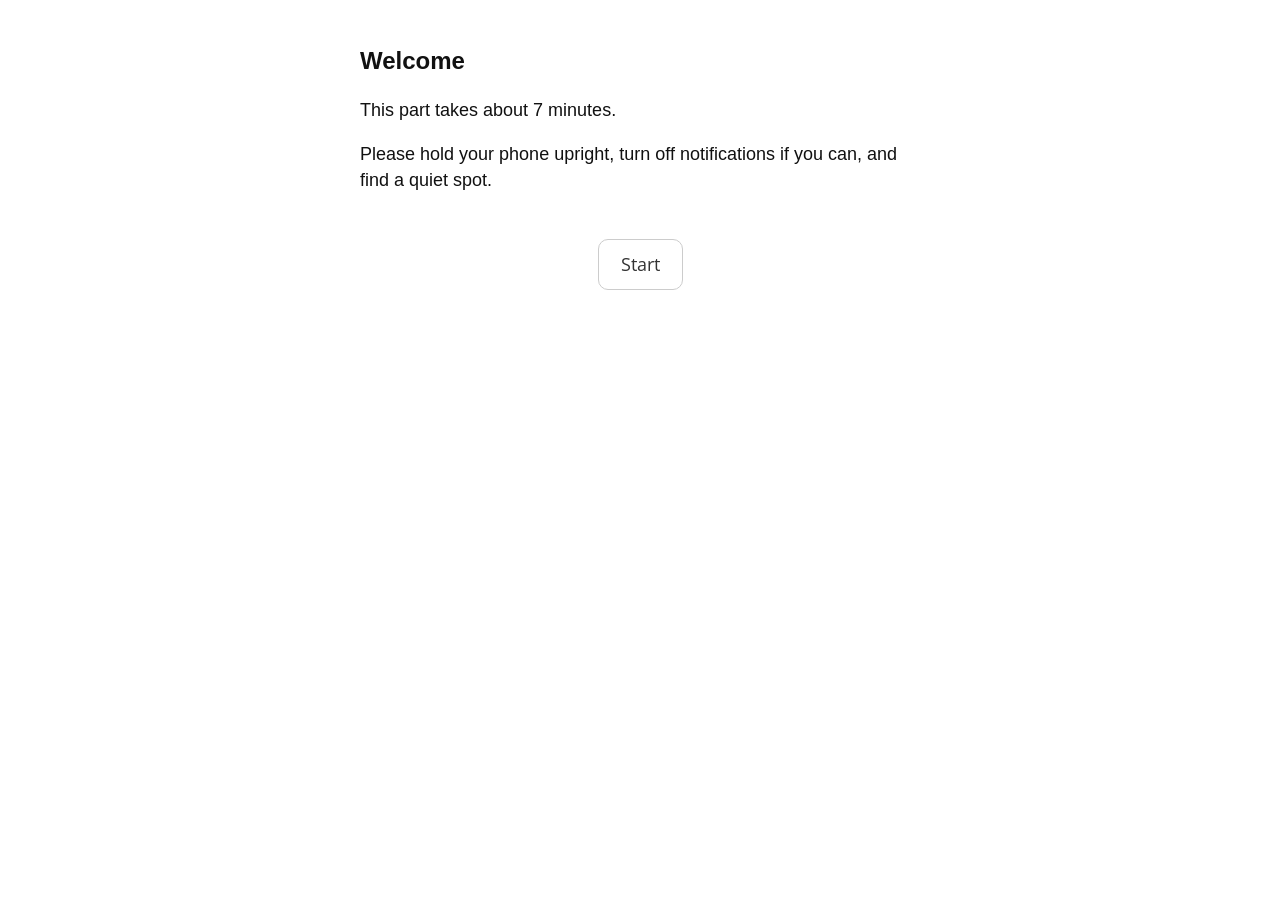
<file: index.html>
<!doctype html>
<html lang="en">
<head>
  <meta charset="utf-8">
  <meta name="viewport" content="width=device-width, initial-scale=1, maximum-scale=1, user-scalable=no, viewport-fit=cover">
  <meta name="apple-mobile-web-app-capable" content="yes">
  <title>Faces and Words</title>
  <link rel="stylesheet" href="lib/jspsych.css">
  <link rel="stylesheet" href="style.css">
</head>
<body>
  <script src="lib/jspsych.js"></script>
  <script src="lib/plugin-html-keyboard-response.js"></script>
  <script src="lib/plugin-html-button-response.js"></script>
  <script src="lib/plugin-instructions.js"></script>
  <script src="lib/plugin-preload.js"></script>
  <script src="config.js"></script>
  <script src="stimuli/stimuli.js"></script>
  <script src="sequence.js"></script>
  <script src="plugins.js"></script>
  <script src="task.js"></script>
</body>
</html>
</file>
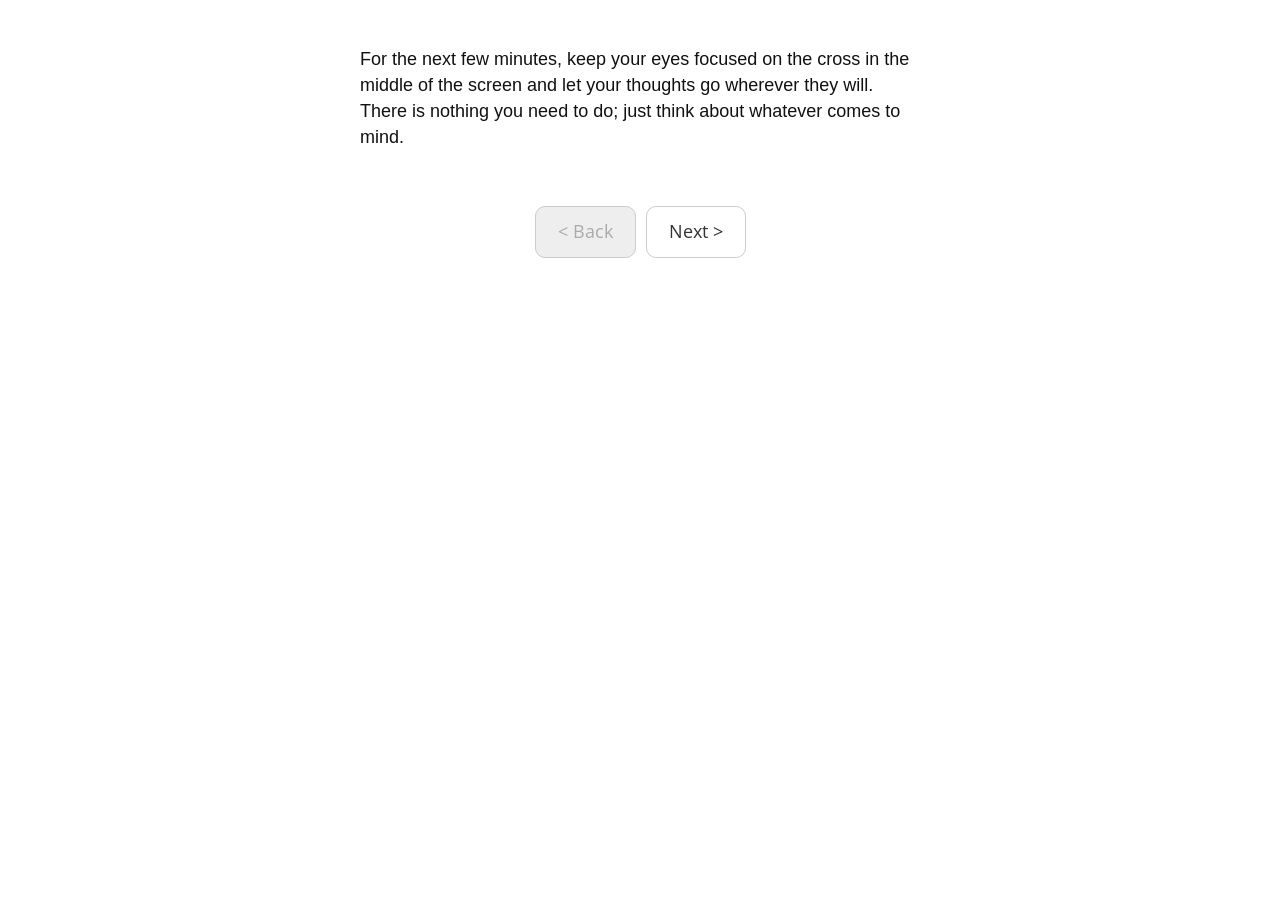
<file: rest-study/index.html>
<!doctype html>
<html lang="en">
<head>
  <meta charset="utf-8">
  <meta name="viewport" content="width=device-width, initial-scale=1, maximum-scale=1, user-scalable=no, viewport-fit=cover">
  <title>Rest Study</title>
  <link rel="stylesheet" href="../lib/jspsych.css">
  <link rel="stylesheet" href="../style.css">
</head>
<body>
  <script src="../lib/jspsych.js"></script>
  <script src="../lib/plugin-html-keyboard-response.js"></script>
  <script src="../lib/plugin-instructions.js"></script>
  <script src="../sequence.js"></script>
  <script src="../plugins.js"></script>
  <script src="config_rest.js"></script>
  <script src="rest_study.js"></script>
</body>
</html>
</file>
<file: style.css>
/* style.css — pre-pilot task shell. Mobile-first; desktop gets the same layout. */
:root { --bg: #ffffff; --fg: #111; --zone: #f0f0f0; --zone-active: #cfe3ff; --dim: #999; }
html, body { height: 100%; margin: 0; background: var(--bg); color: var(--fg);
  -webkit-user-select: none; user-select: none; -webkit-touch-callout: none;
  touch-action: manipulation; overscroll-behavior: none; }
.jspsych-display-element { font-family: -apple-system, BlinkMacSystemFont, "Segoe UI", Roboto, Helvetica, Arial, sans-serif; }
.jspsych-content { max-width: 100%; }
.jspsych-content-wrapper { padding: 0; }

/* ---- face-word trial ---- */
.fw-stage { position: fixed; inset: 0; display: flex; flex-direction: column; background: var(--bg); }
.fw-top { flex: 0 0 auto; height: 18vh; display: flex; align-items: flex-end; justify-content: center; padding-bottom: 1vh; }
.fw-word { font-size: clamp(28px, 7vw, 44px); font-weight: 600; letter-spacing: 0.04em; text-transform: lowercase; }
.fw-mid { flex: 1 1 auto; display: flex; align-items: center; justify-content: center; min-height: 0; }
.fw-face { max-height: 100%; max-width: 70vw; object-fit: contain; display: block; }
.fw-fix { font-size: clamp(40px, 10vw, 64px); font-weight: 300; }
/* word superimposed on the face (config word_position = "over") */
.word-over .fw-top { height: 8vh; }
.word-over .fw-mid { position: relative; }
.word-over .fw-face { max-width: 92vw; }
.fw-word.over { position: absolute; left: 0; right: 0; top: 50%; transform: translateY(-50%); text-align: center;
  color: #111; text-shadow: 0 0 2px #fff, 0 0 6px #fff, 0 0 10px #fff; pointer-events: none; }
.fw-zones { flex: 0 0 auto; height: 28vh; display: flex; gap: 2px; padding: 0 0 env(safe-area-inset-bottom); }
.fw-zone { flex: 1; display: flex; align-items: center; justify-content: center;
  background: var(--zone); font-size: clamp(18px, 5vw, 26px); font-weight: 600; letter-spacing: 0.08em;
  border-radius: 14px 14px 0 0; }
.fw-zone.active { background: var(--zone-active); }
.fw-zone.disabled { color: #bbb; }
.fw-feedback { font-size: clamp(22px, 5vw, 32px); color: #666; }
.fw-feedback.ok { color: #2e7d32; } .fw-feedback.bad { color: #c62828; }

/* ---- rest ---- */
.rest-stage { position: fixed; inset: 0; display: flex; align-items: center; justify-content: center; background: var(--bg); }
.rest-stage { flex-direction: column; }
.rest-cross { font-size: 64px; font-weight: 300; transition: opacity 120ms; }
.rest-caption { position: absolute; left: 0; right: 0; bottom: calc(10vh + env(safe-area-inset-bottom, 0px)); text-align: center;
  padding: 0 24px; font-size: 16px; color: #777; }

/* ---- probe ---- */
.probe { max-width: 520px; margin: 0 auto; padding: 24px 20px calc(24px + env(safe-area-inset-bottom)); text-align: left; }
.probe h2 { font-size: 20px; margin: 0 0 12px; }
.probe textarea { width: 100%; box-sizing: border-box; min-height: 110px; font-size: 17px; padding: 10px; border: 1px solid #bbb; border-radius: 8px; }
.probe .q { margin: 22px 0 6px; font-size: 17px; }
.probe .scale { display: flex; justify-content: space-between; font-size: 13px; color: #666; margin-top: 4px; }
.probe .scale.three span { flex: 1; } .probe .scale.three span:nth-child(2) { text-align: center; } .probe .scale.three span:nth-child(3) { text-align: right; }
.probe .intro { font-size: 17px; margin: 0 0 6px; }
.probe .hint { color: #666; font-weight: normal; }
.probe .topics { display: flex; flex-direction: column; gap: 10px; margin-top: 14px; }
.probe .topic { display: flex; align-items: center; gap: 12px; font-size: 17px; padding: 10px 12px; border: 1px solid #ccc; border-radius: 10px; }
.probe .topic input { width: 22px; height: 22px; margin: 0; }
.probe .topic:has(input:checked) { background: #e8f0fe; border-color: #2a6fdb; }
.probe input[type=range] { width: 100%; -webkit-appearance: none; appearance: none; height: 28px; background: transparent; }
.probe input[type=range]::-webkit-slider-runnable-track { height: 6px; background: #ddd; border-radius: 3px; }
.probe input[type=range]::-moz-range-track { height: 6px; background: #ddd; border-radius: 3px; }
.probe input[type=range]::-webkit-slider-thumb { -webkit-appearance: none; width: 26px; height: 26px; margin-top: -10px; border-radius: 50%; background: #2a6fdb; }
.probe input[type=range]::-moz-range-thumb { width: 26px; height: 26px; border-radius: 50%; background: #2a6fdb; border: 0; }
.probe input[type=range].untouched::-webkit-slider-thumb { opacity: 0; }
.probe input[type=range].untouched::-moz-range-thumb { opacity: 0; }
.probe button { margin-top: 26px; width: 100%; font-size: 18px; padding: 14px; border-radius: 10px; border: 0; background: #2a6fdb; color: #fff; }
.probe button:disabled { background: #bbb; }

/* ---- instructions / breaks ---- */
.txt { max-width: 560px; margin: 0 auto; padding: 28px 22px; text-align: left; font-size: 18px; line-height: 1.45; }
.txt h1 { font-size: 24px; }
.txt .hint { color: #666; font-size: 15px; }
.txt .ready { text-align: center; font-size: 22px; color: #666; margin-top: 30vh; }
.jspsych-btn { font-size: 18px; padding: 12px 22px; border-radius: 10px; }
</file>
